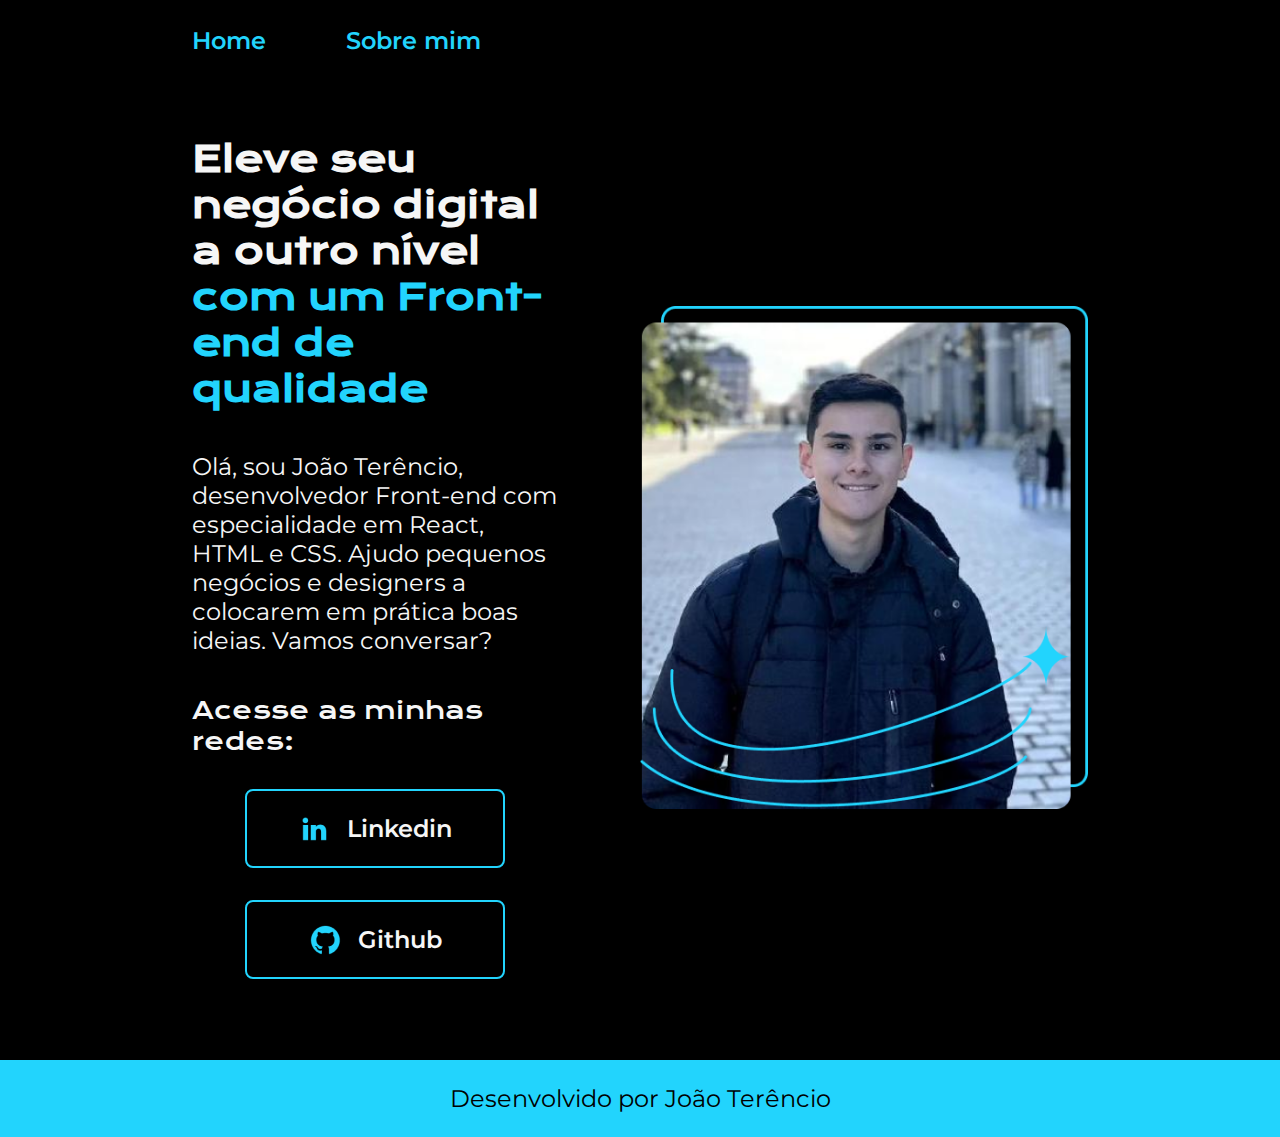
<file: portifolio detalhado/index.html>
<!DOCTYPE html>
<html lang="pt-br">
<head>
  <meta charset="UTF-8">
  <meta name="viewport" content="width=device-width, initial-scale=1.0">
  <link rel="stylesheet" href="./styles/style.css">
  <title>Portifólio</title>
</head>
<body>
  <header class="cabecalho">
    <nav class="cabecalho__menu">
      <a class="cabecalho__menu__link" href="index.html">Home</a>
      <a class="cabecalho__menu__link" href="about.html">Sobre mim</a>
    </nav>
  </header>
  <main class="apresentacao">
    <section class="apresentacao__conteudo">
      <h1 class="apresentacao__conteudo__titulo">Eleve seu negócio digital a outro nível <strong class="apresentacao__conteudo__titulo_destaque">com um Front-end de qualidade</strong></h1>
      <p class="apresentacao__conteudo__texto">Olá, sou João Terêncio, desenvolvedor Front-end com especialidade em React, HTML e CSS. Ajudo pequenos negócios e designers a colocarem em prática boas ideias. Vamos conversar?</p>
      <div class="apresentacao__conteudo__links">
        <h2 class="apresentacao__conteudo__links_subtitulo">Acesse as minhas redes:</h2>
        <a class="apresentacao__conteudo__links__botao" href="https://linkedin.com/in/joão-terêncio-36295722b/">
          <img src="./assets/linkedin.png" alt="linkedin_logo">
          Linkedin
        </a>
        <a class="apresentacao__conteudo__links__botao" href="https://github.com/Jh-Terencio">
          <img src="./assets/github.png" alt="github_logo">
          Github
        </a>
      </div>
    </section>
    <img class="apresentacao__foto" src="./assets/Imagem.png" alt="Minha foto">
  </main>
  <footer class="rodape">
    <p>Desenvolvido por João Terêncio</p>
  </footer>
</body>
</html>
</file>
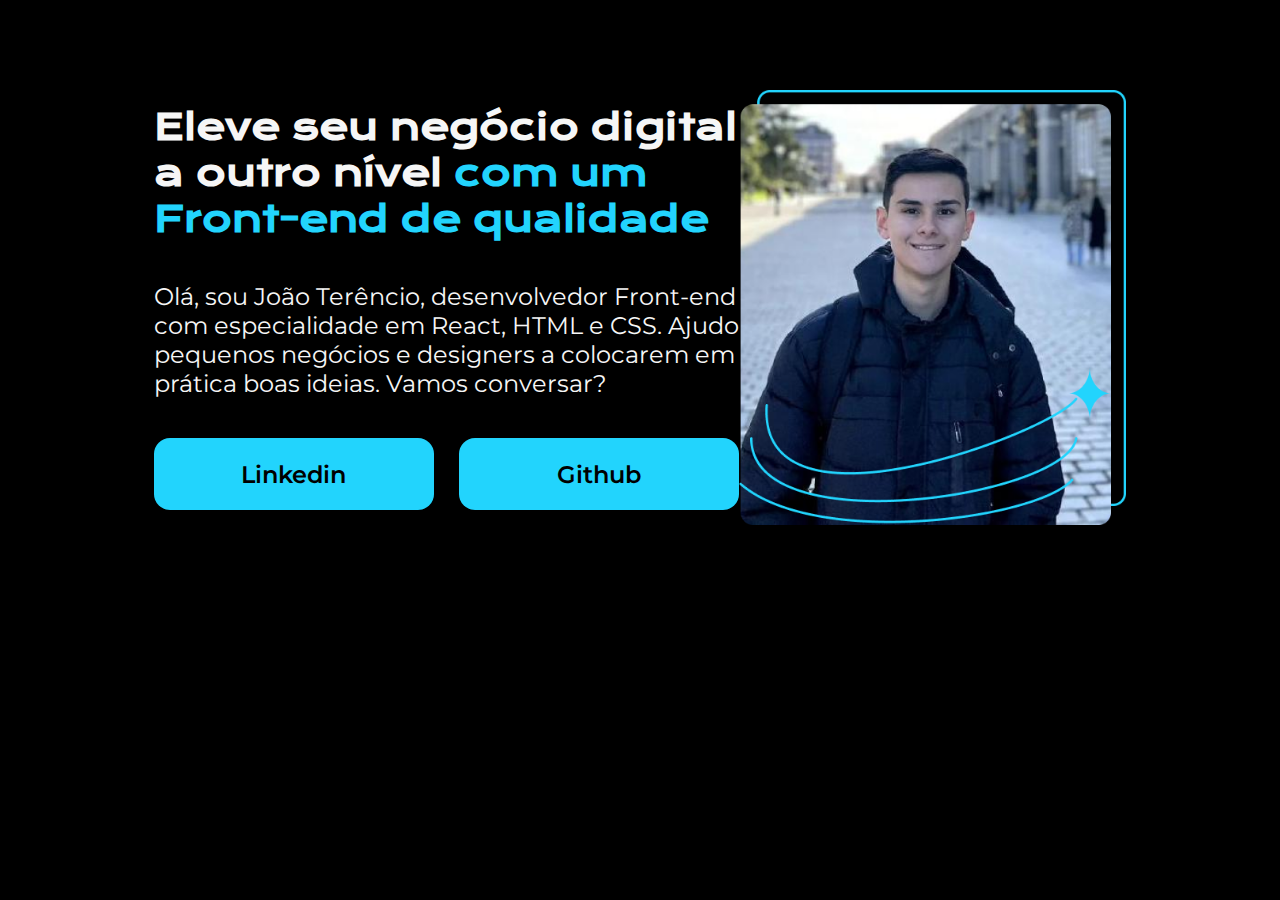
<file: portifolio simples/index.html>
<!DOCTYPE html>
<html lang="pt-br">
<head>
  <meta charset="UTF-8">
  <meta name="viewport" content="width=device-width, initial-scale=1.0">
  <link rel="stylesheet" href="style.css">
  <title>Portifólio</title>
</head>
<body>
  <main class="apresentacao">
    <section class="apresentacao__conteudo">
      <h1 class="apresentacao__conteudo__titulo">Eleve seu negócio digital a outro nível <strong class="apresentacao__conteudo__titulo_destaque">com um Front-end de qualidade</strong></h1>
      <p class="apresentacao__conteudo__texto">Olá, sou João Terêncio, desenvolvedor Front-end com especialidade em React, HTML e CSS. Ajudo pequenos negócios e designers a colocarem em prática boas ideias. Vamos conversar?</p>
      <div class="apresentacao__conteudo__links">
        <a class="apresentacao__conteudo__links__botao" href="https://linkedin.com/in/joão-terêncio-36295722b/">Linkedin</a>
        <a class="apresentacao__conteudo__links__botao" href="https://github.com/Jh-Terencio">Github</a>
      </div>
    </section>
    <img class="apresentacao__foto" src="Imagem.png" alt="Minha foto">
  </main>
</body>
</html>
</file>
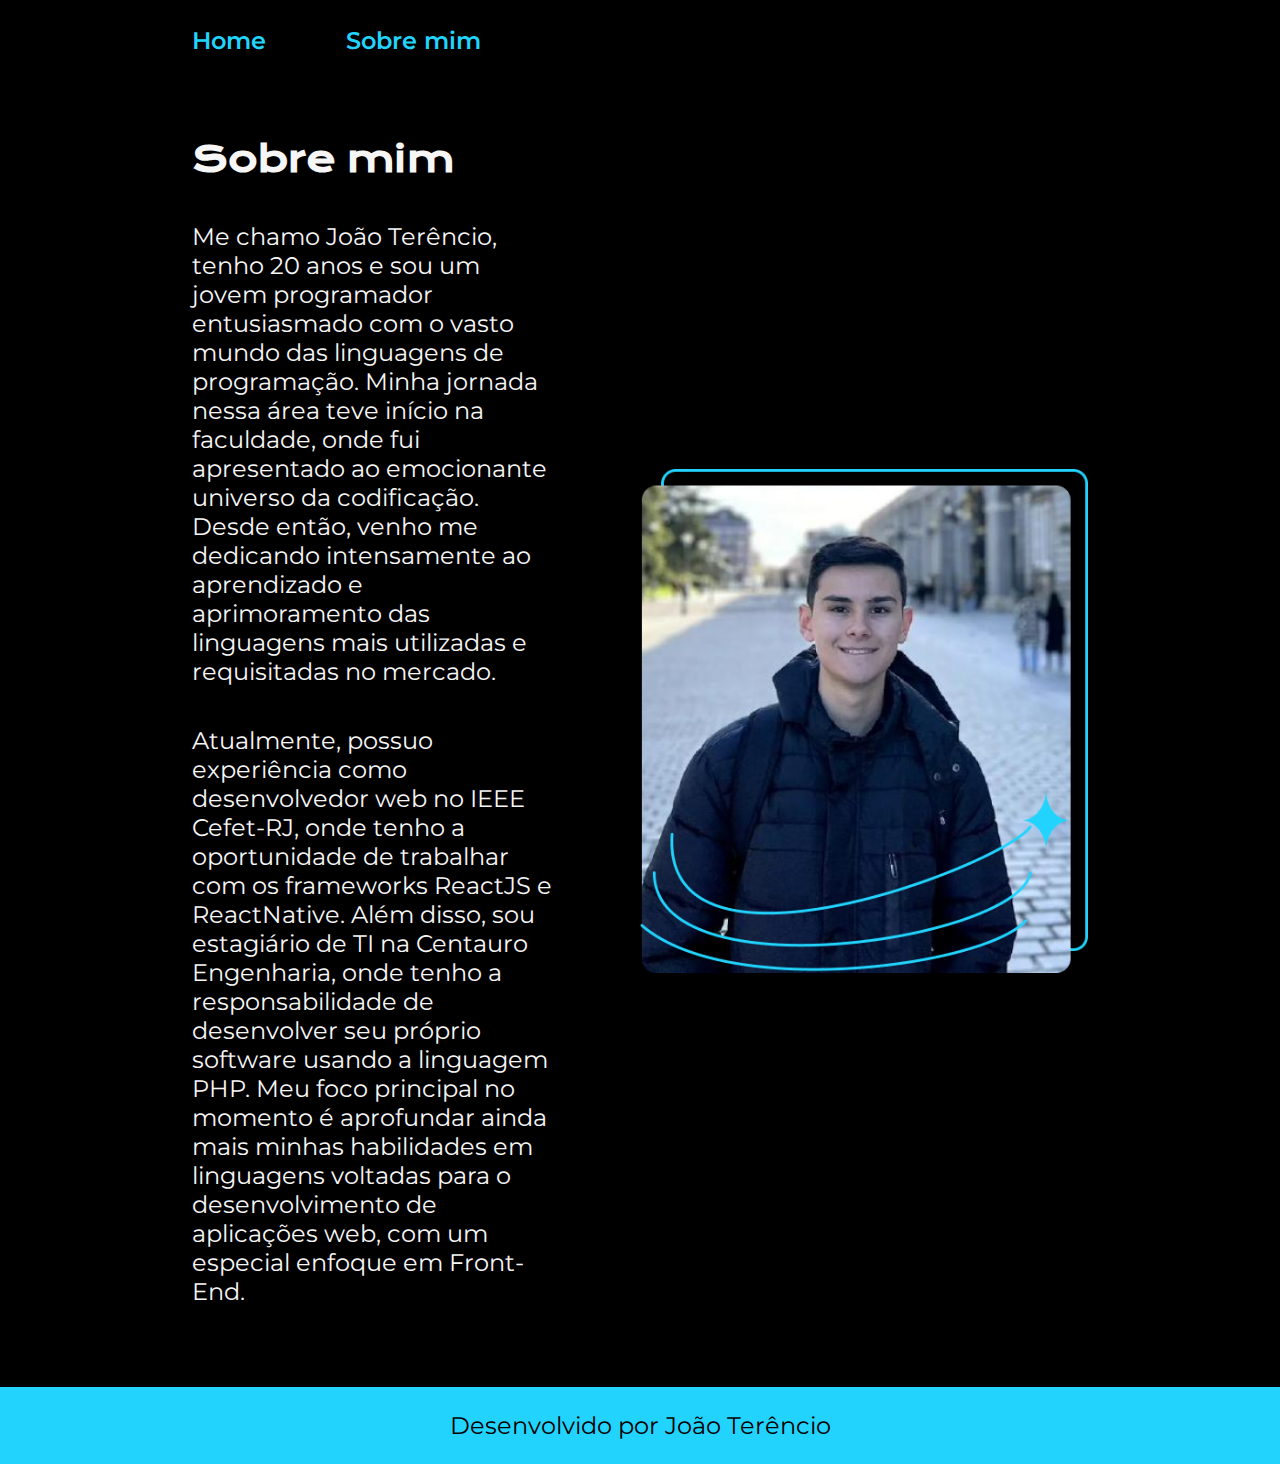
<file: portifolio detalhado/about.html>
<!DOCTYPE html>
<html lang="pt-br">
<head>
  <meta charset="UTF-8">
  <meta name="viewport" content="width=device-width, initial-scale=1.0">
  <link rel="stylesheet" href="./styles/style.css">
  <title>Sobre mim</title>
</head>
<body>
  <header class="cabecalho">
    <nav class="cabecalho__menu">
      <a class="cabecalho__menu__link" href="index.html">Home</a>
      <a class="cabecalho__menu__link" href="about.html">Sobre mim</a>
    </nav>
  </header>

  <main class="apresentacao">
    <section class="apresentacao__conteudo">
      <h1 class="apresentacao__conteudo__titulo">Sobre mim</h1>
      <p class="apresentacao__conteudo__texto">Me chamo João Terêncio, tenho 20 anos e sou um jovem programador entusiasmado com o vasto mundo das linguagens de programação. Minha jornada nessa área teve início na faculdade, onde fui apresentado ao emocionante universo da codificação. Desde então, venho me dedicando intensamente ao aprendizado e aprimoramento das linguagens mais utilizadas e requisitadas no mercado.</p>
      <p class="apresentacao__conteudo__texto">Atualmente, possuo experiência como desenvolvedor web no IEEE Cefet-RJ, onde tenho a oportunidade de trabalhar com os frameworks ReactJS e ReactNative. Além disso, sou estagiário de TI na Centauro Engenharia, onde tenho a responsabilidade de desenvolver seu próprio software usando a linguagem PHP. Meu foco principal no momento é aprofundar ainda mais minhas habilidades em linguagens voltadas para o desenvolvimento de aplicações web, com um especial enfoque em Front-End.</p>
    </section>
    <img class="apresentacao__foto" src="./assets/Imagem.png" alt="minha_foto">
  </main>

  <footer class="rodape">
    <p>Desenvolvido por João Terêncio</p>
  </footer>
</body>
</html>
</file>
<file: portifolio detalhado/styles/style.css>
@import url('https://fonts.googleapis.com/css2?family=Krona+One&family=Montserrat:wght@400;600&display=swap');

:root{
  --cor-primaria: #000000;
  --cor-secundaria: #F6F6F6;
  --cor-terciaria: #22D4FD;
  --cor-hover: #272727;

  --fonte-principal: 'Krona One', sans-serif;
  --fonte-secundaria: 'Montserrat', sans-serif;
}

*{
  margin: 0;
  padding: 0;
}

body{
  background-color: var(--cor-primaria);
  color: var(--cor-secundaria);
  box-sizing: border-box;
}

.cabecalho{
  padding: 2% 0 0 15%;
}

.cabecalho__menu{
  display: flex;
  gap: 80px;
}

.cabecalho__menu__link{
  color: var(--cor-terciaria);

  font-family: var(--fonte-secundaria);
  font-weight: 600;
  font-size: 1.5rem; 
  text-decoration: none;
}

.apresentacao{
  display: flex;
  align-items: center;
  justify-content: space-between;

  padding: 6.36% 15%;

  gap: 82px;
}

.apresentacao__conteudo{
  width: 50%;
  display: flex;
  flex-direction: column;

  /* Define o espaçamento entre os elementos filhos */
  gap: 40px;
}

.apresentacao__conteudo__titulo{
  font-size: 2.25rem;
  font-family: var(--fonte-principal)
}

.apresentacao__conteudo__titulo_destaque{
  color: var(--cor-terciaria);
}

.apresentacao__conteudo__texto{
  font-size: 1.5rem;
  font-family: var(--fonte-secundaria)
}

.apresentacao__conteudo__links{
  display: flex;
  flex-direction: column;
  align-items: center;
  justify-content: space-between;

  gap: 32px;
}

.apresentacao__conteudo__links_subtitulo{
  font-size: 1.5rem;
  font-family: var(--fonte-principal);
  font-weight: 400;
}

.apresentacao__conteudo__links__botao{
  width: 70%;
  padding: 21.5px 0px;
  gap: 16px;    
  
  display: flex;
  align-items: center;
  justify-content: center;

  color: var(--cor-secundaria);

  border: 2px solid var(--cor-terciaria);
  border-radius: 8px;

  text-align: center;
  font-size: 1.5rem;
  text-decoration: none;
  font-family: var(--fonte-secundaria);
  font-weight: 600;
}

.apresentacao__conteudo__links__botao:hover{
  background-color: var(--cor-hover);
}

.apresentacao__foto{
  width: 50%;
}

.rodape{
  padding: 24px;

  text-align: center;
  font-family: var(--fonte-secundaria);
  font-size: 1.5rem;
    
  background-color: var(--cor-terciaria);
  color: var(--cor-primaria);
}

@media (max-width: 1200px){
  .cabecalho{
    padding: 10% 0 10% 0;
  }

  .cabecalho__menu{
    display: flex;
    justify-content: center;
  }

  .apresentacao{
    padding: 5%;
    flex-direction: column-reverse;
  }
  
  .apresentacao__conteudo{
    width: auto;
  }
}
</file>
<file: portifolio simples/style.css>
@import url('https://fonts.googleapis.com/css2?family=Krona+One&family=Montserrat:wght@400;600&display=swap');

*{
  margin: 0;
  padding: 0;
}

body{
  box-sizing: border-box;
  background-color: black;
  color: #F6F6F6;
}

.apresentacao{
  display: flex;
  align-items: center;
  justify-content: space-between;

  margin: 7% 12%;
}

.apresentacao__conteudo{
  width: 615px;
  display: flex;
  flex-direction: column;

  /* Define o espaçamento entre os elementos filhos */
  gap: 40px;
}

.apresentacao__conteudo__titulo{
  font-size: 36px;
  font-family: 'Krona One', sans-serif;
}

.apresentacao__conteudo__titulo_destaque{
  color: #22D4FD;
}

.apresentacao__conteudo__texto{
  font-size: 24px;
  font-family: 'Montserrat', sans-serif;
}

.apresentacao__conteudo__links{
  display: flex;
  justify-content: space-between;
}

.apresentacao__conteudo__links__botao{
  background-color: #22D4FD;
  width: 280px;
  text-align: center;
  border-radius: 16px;
  font-size: 24px;
  padding: 21.5px 0px;
  text-decoration: none;
  color: #000000;
  font-family: 'Montserrat', sans-serif;
  font-weight: 600;
}

.apresentacao__foto{
  width: 387px;
}
</file>
